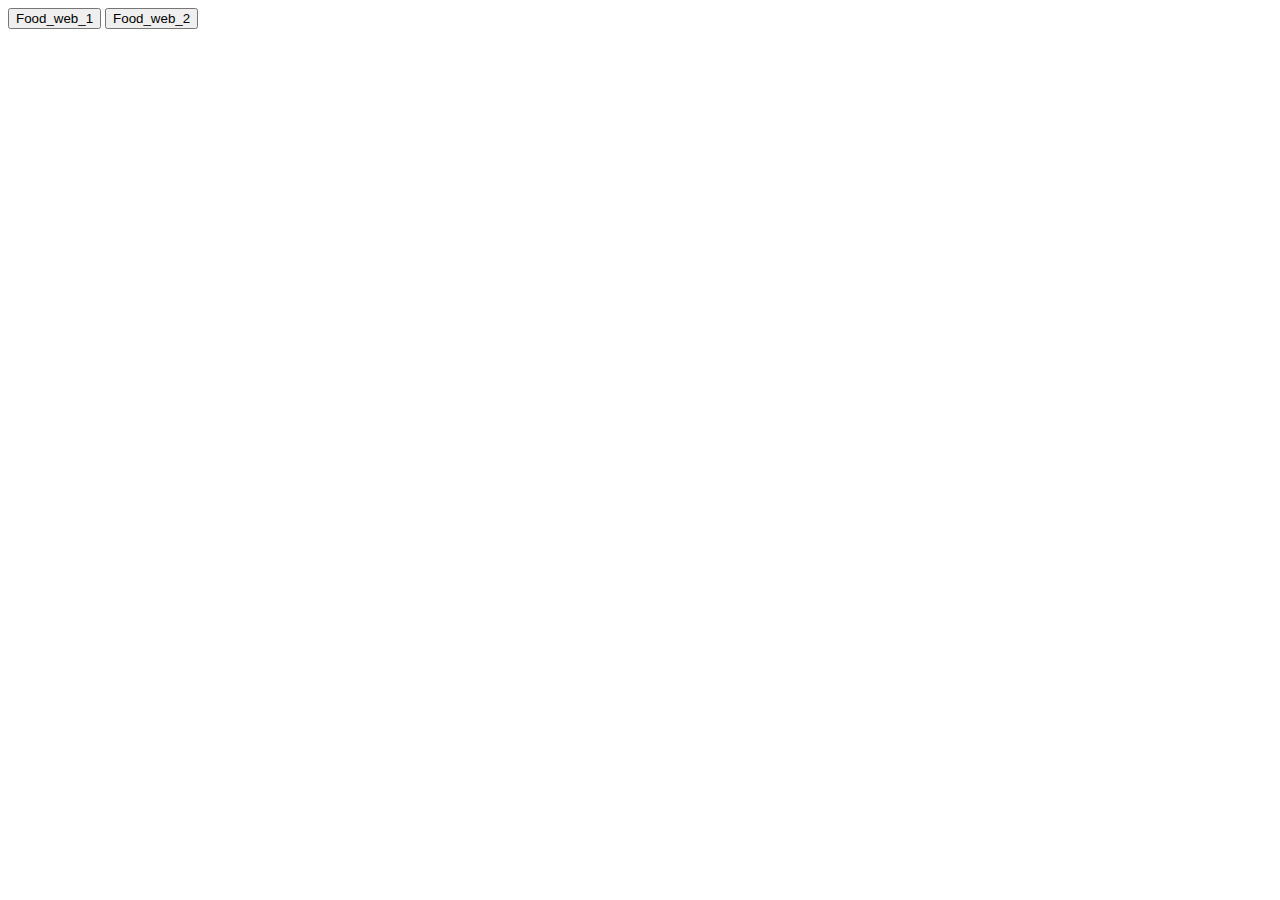
<file: index.html>
<!DOCTYPE html>
<html lang="en">
<head>
    <meta charset="UTF-8">
    <meta name="viewport" content="width=device-width, initial-scale=1.0">
    <title>Made_by_me</title>
</head>
<body>
    <a href="Food_web_1/Food_web_1.html"><button>Food_web_1</button></a>
    <a href="Food_web_2/Food_web_2.html"><button>Food_web_2</button></a>
</body>
</html>
</file>
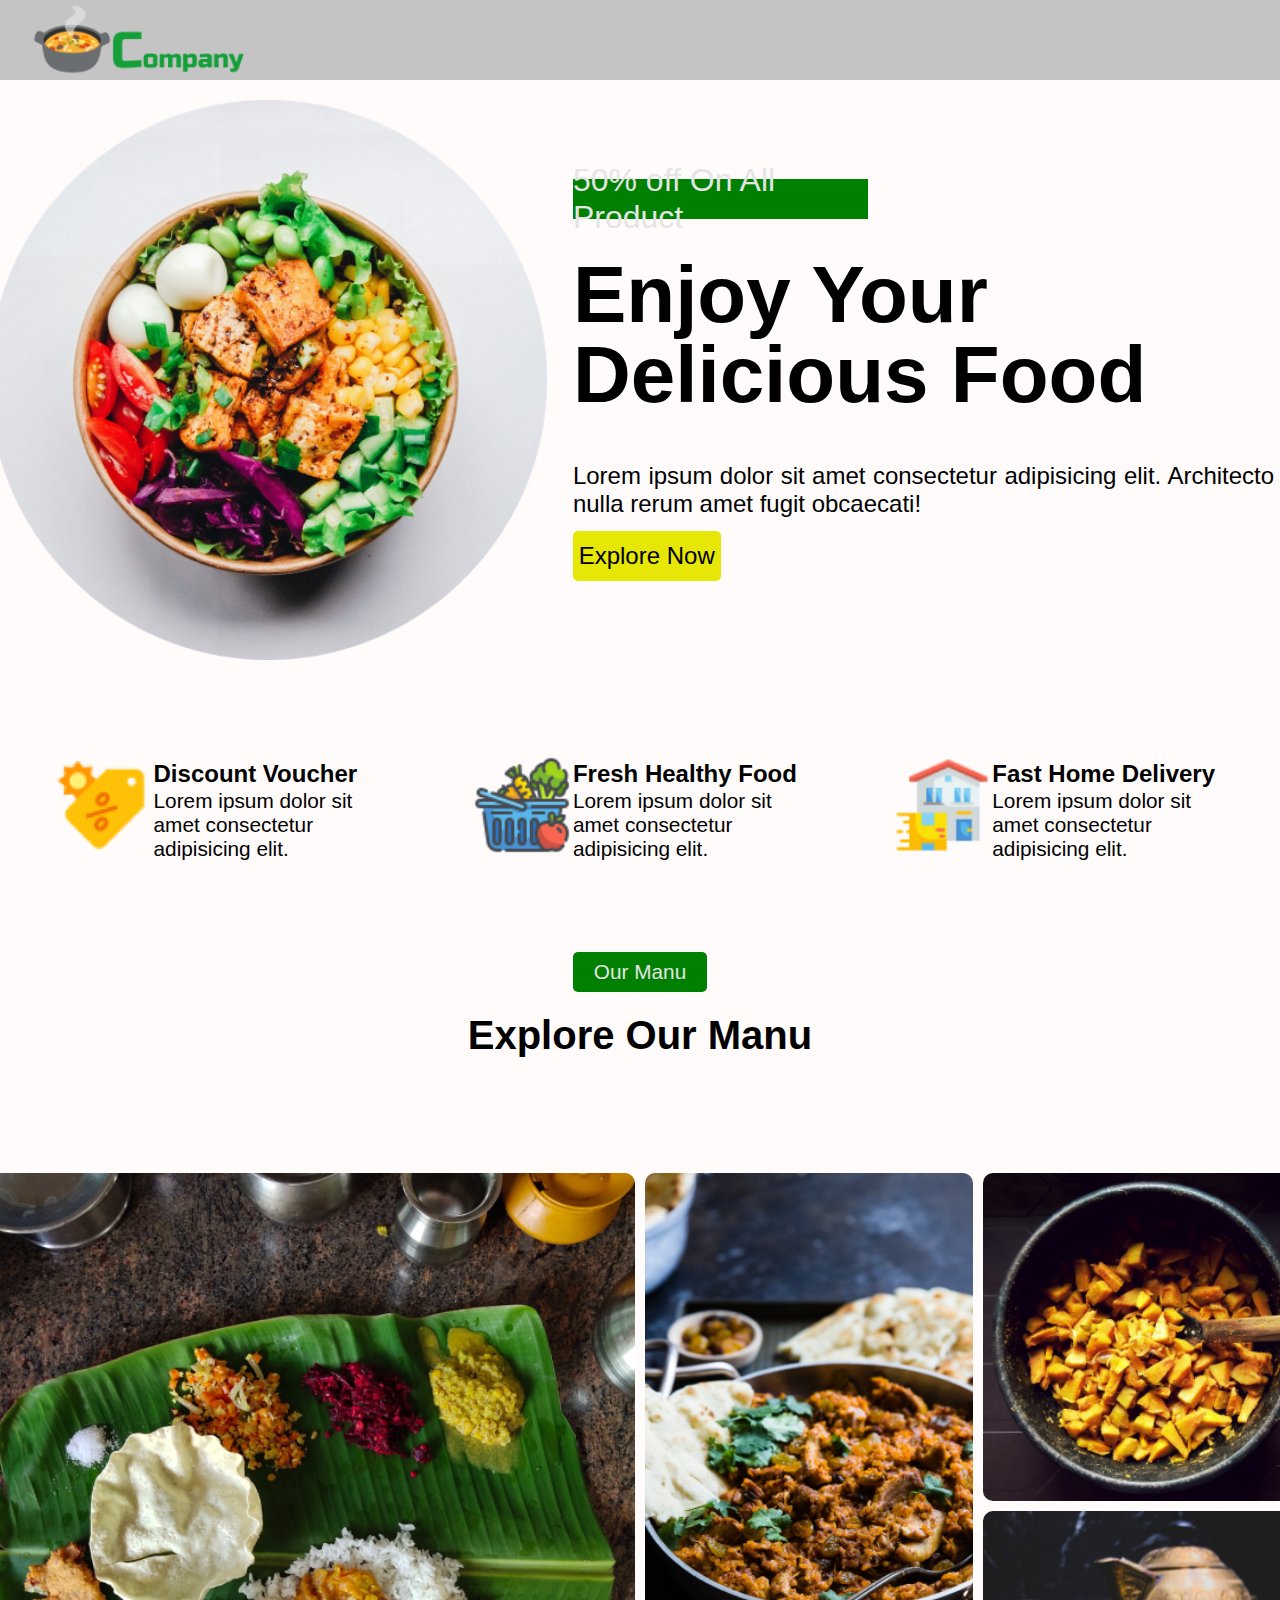
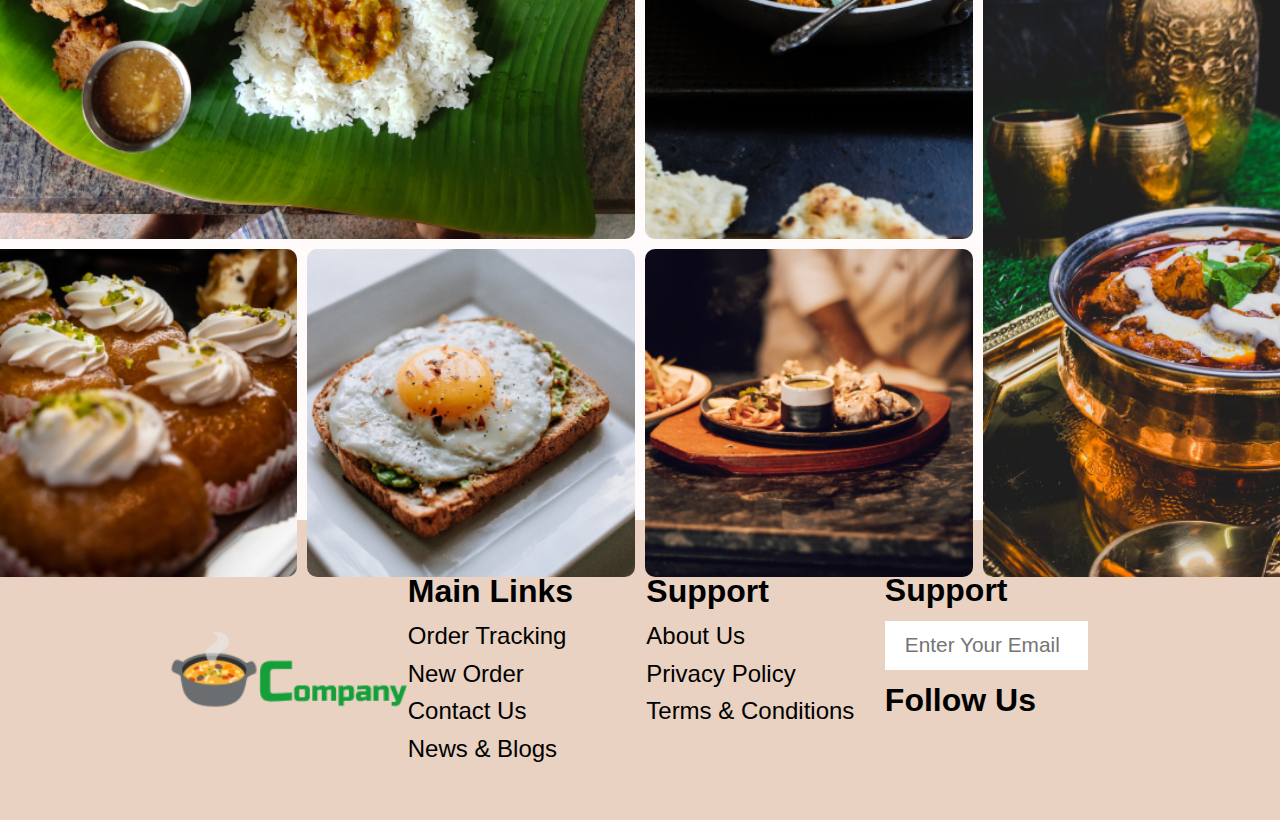
<file: Food_web_1/Food_web_1.html>
<!DOCTYPE html>
<html lang="en">

<head>
    <meta charset="UTF-8">
    <meta name="viewport" content="width=device-width, initial-scale=1.0">
    <title>Food_web_1</title>
    <link rel="stylesheet" href="Food_web_1.css">

    <link rel="stylesheet" href="https://cdnjs.cloudflare.com/ajax/libs/font-awesome/6.5.1/css/all.min.css"
        integrity="sha512-DTOQO9RWCH3ppGqcWaEA1BIZOC6xxalwEsw9c2QQeAIftl+Vegovlnee1c9QX4TctnWMn13TZye+giMm8e2LwA=="
        crossorigin="anonymous" referrerpolicy="no-referrer" />
</head>

<body>
    <header>
        <div class="header_content">
            <div class="logo">
                <img src="Food_web_1_image/img1.png" alt="Company logo">
            </div>

            <nav class="navber">
                <i class="fa-solid fa-bars"></i>
            </nav>
        </div>
    </header>
    
    <main>
        <div class="container">

            <div class="content_1">
                <div class="image">
                    <img src="Food_web_1_image/img2.png" alt="img2">
                </div>
                <div class="text_1">
                    <span>50% off On All Product</span>
                    <h2>Enjoy Your Delicious Food</h2>
                    <p>Lorem ipsum dolor sit amet consectetur adipisicing elit. Architecto nulla rerum amet fugit obcaecati!</p>
                    <a href="#"><button>Explore Now</button></a>
                </div>
            </div>

            <div class="content_2">
                <div class="subcontent">
                    <img src="Food_web_1_image/img3.png" alt="img3">
                    <div class="subtext">
                        <h3>Discount Voucher</h3>
                        <p>Lorem ipsum dolor sit amet consectetur adipisicing elit.</p>
                    </div>
                </div>
                <div class="subcontent">
                    <img src="Food_web_1_image/img4.png" alt="img4">
                    <div class="subtext">
                        <h3>Fresh Healthy Food</h3>
                        <p>Lorem ipsum dolor sit amet consectetur adipisicing elit.</p>
                    </div>
                </div>
                <div class="subcontent">
                    <img src="Food_web_1_image/img5.png" alt="img5">
                    <div class="subtext">
                        <h3>Fast Home Delivery</h3>
                        <p>Lorem ipsum dolor sit amet consectetur adipisicing elit.</p>
                    </div>
                </div>
            </div>

            <div class="content_3">
                <div class="content_3_text">
                    <a href="#"><button>Our Manu</button></a>
                    <h2>Explore Our Manu</h2>
                </div>
                <div class="content_3_image">
                    <img src="Food_web_1_image/img6.png" alt="img6" id="box1">
                    <img src="Food_web_1_image/img7.png" alt="img7" id="box2">
                    <img src="Food_web_1_image/img8.png" alt="img8" id="box3">
                    <img src="Food_web_1_image/img9.png" alt="img9" id="box4">
                    <img src="Food_web_1_image/img10.png" alt="img10" id="box5">
                    <img src="Food_web_1_image/img11.png" alt="img11" id="box6">
                    <img src="Food_web_1_image/img12.png" alt="img12" id="box7">
                </div>
            </div>
        </div>
    </main>

    <footer>
        <div class="foot_contaner">
            <div class="foot_image" id="foot">
                <img src="Food_web_1_image/img1.png" alt="img1">
            </div>

            <div class="foot_main_links" id="foot">
                <h2>Main Links</h2>
                <span>
                    <a href="#">Order Tracking</a>
                    <a href="#">New Order</a>
                    <a href="#">Contact Us</a>
                    <a href="#">News & Blogs</a>
                </span>
            </div>

            <div class="foot_main_links" id="foot">
                <h2>Support</h2>
                <span>
                    <a href="#">About Us</a>
                    <a href="#">Privacy Policy</a>
                    <a href="#">Terms & Conditions</a>
                    <a href="#"></a>
                </span>
            </div>

            <div class="foot_btn" id="foot">
                <div class="foot_btn_input">
                    <h2>Support</h2>
                    <input type="email" placeholder="Enter Your Email">
                </div>
                <div class="foot_btn_icon">
                    <h2>Follow Us</h2>
                    <div class="icon">
                        <i class="fa-brands fa-facebook"></i>
                        <i class="fa-brands fa-twitter"></i>
                        <i class="fa-brands fa-instagram"></i>
                        <i class="fa-brands fa-youtube"></i>
                    </div>
                </div>
            </div>
        </div>
    </footer>

</body>

</html>
</file>
<file: Food_web_1/Food_web_1.css>
* {
    padding: 0;
    margin: 0;
    box-sizing: border-box;
    font-family: 'poppines', Gill Sans, Gill Sans MT, Calibri, 'Trebuchet MS', sans-serif;
}

body {
    height: 100%;
    width: 100%;
}

header {
    height: 80px;
    width: 100%;
    background: rgb(196, 196, 196);
    /* filter: blur(20px); */
}

header .header_content {
    height: 100%;
    width: 95%;
    /* background-color: aqua; */
    margin: auto;
    display: flex;
    align-items: center;
    justify-content: space-between;
}

.header_content .logo {
    height: 100%;
    width: 13%;
    display: flex;
    align-items: center;
    justify-content: left;
    /* background: gray; */
}

.logo img {
    height: 80px;
}

.header_content .navber {
    height: 100%;
    width: 5%;
    display: flex;
    align-items: center;
    justify-content: right;
    /* background: gray; */
}

.navber i {
    font-size: 2.5rem;
}

main{
    height: 100%;
    width: 100%;
    display: flex;
    align-items: center;
    justify-content: center;
    background: gray;
}
main .container{
    height: 100%;
    width: 1400px;
    margin: auto;
    background-color: #fffbfb;
}
.container .content_1{
    height: 600px;
    width: 100%;
    display: flex;
    align-items: center;
    justify-content: space-between;
    /* background-color: brown; */
}
.content_1 .image{
    height: 100%;
    width: 45%;
    display: flex;
    align-items: center;
    justify-content: left;
    padding-left: 20px;
    /* background: aqua; */
}
.image img{
    height: 35rem;
}
.content_1 .text_1{
    height: 67%;
    width: 55%;
    display: flex;
    justify-content: space-between;
    flex-direction: column;
    /* background: rgb(229, 132, 132); */
}
.text_1 span{
    height: 40px;
    width: 40%;
    display: flex;
    align-items: center;
    font-size: 2rem;
    background-color: green;
    color: #e4e4e4;
}
.text_1 h2{
    height: 230px;
    width: 80%;
    font-size: 5rem;
    line-height: 1;
    display: flex;
    align-items: center;
    color: black;
    /* background-color: gainsboro; */
}
.text_1 p{
    height: 80px;
    width: 95%;
    text-align: justify;
    display: flex;
    align-items: center;
    font-size: 1.5rem;
    /* background: gray; */
}
.text_1 a button{
    height: 50px;
    width: 20%;
    font-size: 1.5rem;
    border: none;
    outline: none;
    color: black;
    border-radius: 5px;
    background-color: rgb(230, 230, 7);
}

.container .content_2{
    height: 250px;
    width: 100%;
    display: flex;
    align-items: center;
    justify-content: space-evenly;
    /* background: coral; */
}

.content_2 .subcontent{
    height: 50%;
    width: calc(100% / 4);
    display: flex;
    align-items: center;
    justify-content: space-between;
    /* background: yellowgreen; */
}
.subcontent img{
    height: 100px;
}
.subcontent .subtext{
    height: 100%;
    width: 70%;
    display: flex;
    justify-content: center;
    flex-direction: column;
    /* background: red; */
}
.subtext h3{
    height: 32%;
    width: 100%;
    font-size: 1.5rem;
    display: flex;
    align-items: last baseline;
    /* background-color: rgb(32, 85, 131); */
}
.subtext p{
    height: calc(100% - 40%);
    width: 100%;
    font-size: 1.3rem;
    display: flex;
    align-items: center;
    /* background-color: burlywood; */
}

.container .content_3{
    height: 1190px;
    width: 100%;
    /* background-color: burlywood; */
}
.content_3 .content_3_text{
    height: 150px;
    width: 100%;
    display: flex;
    flex-direction: column;
    justify-content: space-evenly;
    align-items: center;
    /* background-color: blueviolet; */
}
.content_3_text a{
    height: 40px;
    width: 10%;
}
.content_3_text button{
    border: none;
    outline: none;
    height: 100%;
    width: 100%;
    border-radius: 5px;
    background-color: green;
    color: #e4e4e4;
    font-size: 1.3rem;
    font-weight: 500;
}
.content_3_text h2{
    height: 30%;
    width: 40%;
    display: flex;
    align-items: center;
    justify-content: center;
    font-size: 2.5rem;
    /* background: rebeccapurple; */
}

.content_3 .content_3_image{
    height: 100%;
    width: 100%;
    display: grid;
    grid-template-columns: 328px 328px 328px 328px;
    grid-template-rows: 328px 328px 328px;
    /* padding-top: 20px; */
    padding-left: 2%;
    padding-right: 2%;
    gap: 10px;
    align-content: center;
    justify-content: center;
    /* background-color: aquamarine; */
}
.content_3_image img{
    height: 100%;
    width: 100%;
    border-radius: 10px;
}
#box1{
    grid-column-start: 1;
    grid-column-end: 3;
    grid-row-start: 1;
    grid-row-end: 3;

}
#box2{
    grid-row-start: 1;
    grid-row-end: 3;
}
#box7{
    grid-row-start: -1;
    grid-row-end: -3;
}

footer{
    height: 300px;
    width: 100%;
    background-color: rgba(209, 161, 127, 0.483);
}
footer .foot_contaner{
    height: 100%;
    width: 73.57%;
    /* background: crimson; */
    display: flex;
    align-items: center;
    justify-content: space-between;
    margin: auto;
}
.foot_contaner #foot{
    height: 100%;
    width: 24%;
    /* background-color: rgb(239, 169, 63); */
}
.foot_contaner .foot_image{
    height: 100%;
    width: 100%;
    display: flex;
    align-items: center;
    justify-content: left;
}
.foot_image img{
    height: 90px;
}
.foot_contaner .foot_main_links{
    height: 100%;
    width: 100%;
    display: flex;
    align-items: flex-start;
    justify-content: center;
    flex-direction: column;
    position: relative;
}
.foot_main_links h2{
    height: 15%;
    width: 100%;
    display: flex;
    align-items: flex-start;
    justify-content: left;
    font-size: 2rem;
    /* background-color: aquamarine; */
}
.foot_main_links span{
    height: 50%;
    width: 100%;
    display: flex;
    align-items: flex-start;
    justify-content: space-between;
    flex-direction: column;
    /* background-color: chocolate; */
}
.foot_main_links span a{
    height: calc(100% / 4);
    width: 100%;
    display: flex;
    align-items: center;
    justify-content: left;
    text-decoration: none;
    color: black;
    font-size: 1.5rem;
    font-weight: 500;
    /* background-color: rgb(41, 116, 91); */
}

.foot_btn .foot_btn_input{
    height: 50%;
    width: 100%;
    display: flex;
    align-items: flex-start;
    justify-content: flex-end;
    flex-direction: column;
    /* background-color: aquamarine; */
}
.foot_btn .foot_btn_input h2{
    height: 40%;
    width: 100%;
    display: flex;
    align-items: center;
    font-size: 2rem;
    /* background-color: blue; */
}
.foot_btn .foot_btn_input input{
    height: 33%;
    width: 90%;
    padding-left: 20px;
    padding-right: 20px;
    font-size: 1.3rem;
    color: black;
    border: none;
    outline: none;
}

.foot_btn .foot_btn_icon{
    height: 50%;
    width: 100%;
    /* background-color: rgb(23, 104, 77); */
}
.foot_btn .foot_btn_icon h2{
    height: 40%;
    width: 100%;
    display: flex;
    align-items: center;
    font-size: 2rem;
    /* background-color: blue; */
}
.foot_btn .foot_btn_icon .icon{
    height: 40%;
    width: 100%;
    display: flex;
    align-items: center;
    justify-content: left;
    gap: 20px;
    font-size: 2.5rem;
    /* background-color: cadetblue; */
}

@media screen and (min-width:360px) and (max-width:480px){
    header {
        height: 40px;
    }
    
    .header_content .logo {
        width: 20%;
    }
    
    .logo img {
        height: 30px;
    }
    
    .header_content .navber {
        width: 10%;
    }
    
    .navber i {
        font-size: 1.5rem;
    }
    
    main .container{
        width: 480px;
    }
    .container .content_1{
        height: 460px;
        flex-direction: column;
        padding-left: 10px;
        /* background-color: brown; */
    }
    .content_1 .image{
        height: calc(100% - 35%);
        width: 100%;
        padding-left: 0px;
        justify-content: center;
        /* background: aqua; */
    }
    .image img{
        height: 16rem;
    }
    .content_1 .text_1{
        height: 35%;
        width: 100%;
        /* background: rgb(229, 132, 132); */
    }
    .text_1 span{
        height: 20px;
        width: 32%;
        font-size: .6rem;
    }
    .text_1 h2{
        height: 60px;
        font-size: 1.5rem;
        /* background-color: gainsboro; */
    }
    .text_1 p{
        height: 40px;
        font-size: .7rem;
        /* background: gray; */
    }
    .text_1 a button{
        height: 30px;
        width: 30%;
        font-size: 1rem;
        border-radius: 8px;
        margin-left: 35%;
    }
    
    .container .content_2{
        height: 420px;
        flex-wrap: wrap;
        padding: 20px;
        /* background: coral; */
    }
    .content_2 .subcontent{
        height: calc(100% / 4);
        width: 100%;
        /* background: yellowgreen; */
    }
    .subcontent img{
        height: 80px;
    }
    .subcontent .subtext{
        height: 100%;
        width: 70%;
        display: flex;
        justify-content: center;
        flex-direction: column;
        /* background: red; */
    }
    .subtext h3{
        font-size: 1.2rem;
        align-items: center;
        /* background-color: rgb(32, 85, 131); */
    }
    .subtext p{
        height: calc(100% - 46%);
        width: 100%;
        font-size: 1.1rem;
        display: flex;
        align-items: center;
        /* background-color: burlywood; */
    }
    
    
    .container .content_3{
        height: 1190px;
        width: 100%;
        /* background-color: burlywood; */
    }
    .content_3 .content_3_text{
        height: 130px;
        /* background-color: blueviolet; */
    }
    .content_3_text a{
        width: 50%;
    }
    .content_3_text button{
        border-radius: 8px;
        font-size: 1.9rem;
    }
    .content_3_text h2{
        height: 35%;
        width: 95%;
        font-size: 2.3rem;
    }

    .content_3 .content_3_image{
        height: calc(1190px - 130px);
        width: 100%;
        grid-template-columns: 166px 166px;
        grid-template-rows: 166px 166px 166px 166px 166px 166px;
        padding-left: 1%;
        padding-right: 1%;
        gap: 5px;
        /* background-color: rgb(41, 154, 116); */
    }
    #box1{
        grid-column-start: 1;
        grid-column-end: 3;
        grid-row-start: 1;
        grid-row-end: 3;
        justify-self: center;
    }
    #box2{
        grid-row-start: 3;
        grid-row-end: 5;
    }
    #box7{
        grid-row-start: -3;
        grid-row-end: -1;
    }

    footer{
        height: 150px;
        /* background-color: rgba(209, 161, 127, 0.483); */
    }
    footer .foot_contaner{
        justify-content: space-evenly;
        width: 100%;
    }
    .foot_contaner #foot{
        height: 100%;
        width: 22.5%;
        /* background-color: rgb(239, 169, 63); */
    }
    .foot_image img{
        height: 26px;
        margin-left: 5px;
    }
    .foot_main_links h2{
        font-size: .8rem;
    }
    .foot_main_links span a{
        font-size: .75rem;
    }
    .foot_btn .foot_btn_input h2{
        font-size: .8rem;
        /* background-color: blue; */
    }
    .foot_btn .foot_btn_input input{
        height: 23%;
        padding-left: 5px;
        padding-right: 5px;
        margin-top: 4%;
        margin-bottom: 4%;
        font-size: .5rem;
    }
    .foot_btn .foot_btn_icon h2{
        font-size: .8rem;
    }
    .foot_btn .foot_btn_icon .icon{
        height: 30%;
        gap: 8px;
        font-size: .8rem;
        /* background-color: cadetblue; */
    }
}
@media screen and (min-width:481px) and (max-width:720px){
    header {
        height: 40px;
    }
    
    .header_content .logo {
        width: 20%;
    }
    
    .logo img {
        height: 30px;
    }
    
    .header_content .navber {
        width: 10%;
    }
    
    .navber i {
        font-size: 1.5rem;
    }
    
    main .container{
        width: 480px;
    }
    .container .content_1{
        height: 460px;
        flex-direction: column;
        padding-left: 10px;
        /* background-color: brown; */
    }
    .content_1 .image{
        height: 45%;
        width: 100%;
        justify-content: center;
        /* background: aqua; */
    }
    .image img{
        height: 12rem;
    }
    .content_1 .text_1{
        height: 55%;
        width: 100%;
        /* background: rgb(229, 132, 132); */
    }
    .text_1 span{
        width: 35%;
        font-size: .8rem;
    }
    .text_1 h2{
        height: 100px;
        font-size: 3rem;
        /* background-color: gainsboro; */
    }
    .text_1 p{
        height: 60px;
        font-size: 1.2rem;
        /* background: gray; */
    }
    .text_1 a button{
        height: 40px;
        width: 40%;
        font-size: 1.2rem;
        border-radius: 10px;
        margin-left: 30%;
    }
    
    .container .content_2{
        height: 420px;
        flex-wrap: wrap;
        padding: 20px;
        /* background: coral; */
    }
    
    .content_2 .subcontent{
        height: calc(100% / 4);
        width: 100%;
        /* background: yellowgreen; */
    }
    .subcontent img{
        height: 80px;
    }
    
    .container .content_3{
        height: 1600px;
        width: 100%;
        /* background-color: burlywood; */
    }
    /* .content_3 .content_3_text{
        background-color: blueviolet;
    } */
    .content_3_text a{
        width: 50%;
    }
    .content_3_text button{
        border-radius: 8px;
        font-size: 1.9rem;
    }
    .content_3_text h2{
        height: 40%;
        width: 95%;
        font-size: 3.1rem;
    }
    .content_3 .content_3_image{
        height: calc(1600px - 150px);
        grid-template-columns: 232px 232px;
        grid-template-rows: 232px 232px 232px 232px 232px 232px;
        padding-left: 1%;
        padding-right: 1%;
        gap: 5px;
        /* background-color: aquamarine; */
    }
    #box1{
        grid-column-start: 1;
        grid-column-end: 3;
        grid-row-start: 1;
        grid-row-end: 3;
    
    }
    #box2{
        grid-row-start: 3;
        grid-row-end: 5;
    }
    #box7{
        grid-row-start: -3;
        grid-row-end: -1;
    }

    footer{
        height: 150px;
        /* background-color: rgba(209, 161, 127, 0.483); */
    }
    footer .foot_contaner{
        justify-content: space-evenly;
        width: 100%;
    }
    .foot_contaner #foot{
        height: 100%;
        width: 22.5%;
        /* background-color: rgb(239, 169, 63); */
    }
    .foot_image img{
        height: 50px;
        margin-left: 15px;
    }
    .foot_main_links h2{
        font-size: 1.1rem;
    }
    .foot_main_links span a{
        font-size: .8rem;
    }
    .foot_btn .foot_btn_input h2{
        font-size: 1.1rem;
        /* background-color: blue; */
    }
    .foot_btn .foot_btn_input input{
        height: 23%;
        padding-left: 10px;
        padding-right: 10px;
        margin-top: 4%;
        margin-bottom: 4%;
        font-size: .7rem;
    }
    .foot_btn .foot_btn_icon h2{
        font-size: 1.1rem;
    }
    .foot_btn .foot_btn_icon .icon{
        gap: 12px;
        font-size: 1rem;
        /* background-color: cadetblue; */
    }
}
@media screen and (min-width:721px) and (max-width:1080px){
    header {
        height: 40px;
    }
    
    .header_content .logo {
        width: 20%;
        /* background-color: red; */
    }
    
    .logo img {
        height: 40px;
    }
    
    .header_content .navber {
        width: 10%;
    }
    
    .navber i {
        font-size: 1.4rem;
    }
    
    main .container{
        width: 721px;
    }
    .container .content_1{
        height: 300px;
        flex-direction: row;
        padding-left: 10px;
        /* background-color: brown; */
    }
    .content_1 .image{
        height: 100%;
        width: 40%;
        justify-content: left;
        /* background: aqua; */
    }
    .image img{
        height: 15rem;
    }
    .content_1 .text_1{
        height: 80%;
        width: 60%;
        padding-left: 5px;
        /* background: rgb(229, 132, 132); */
    }
    .text_1 span{
        height: 30px;
        width: 41%;
        font-size: 1.09rem;
    }
    .text_1 h2{
        height: 95px;
        font-size: 2.6rem;
        /* background-color: gainsboro; */
    }
    .text_1 p{
        height: 50px;
        font-size: 1.1rem;
        line-height: 1;
        /* background: gray; */
    }
    .text_1 a button{
        height: 35px;
        width: 30%;
        font-size: 1.1rem;
        border-radius: 10px;
        margin-left: 0%;
    }
    
    .container .content_2{
        height: 300px;
        flex-wrap: wrap;
        padding: 20px;
        /* background: coral; */
    }
    
    .content_2 .subcontent{
        height: 120px;
        width: 45%;
        /* background: yellowgreen; */
    }
    .subcontent img{
        height: 80px;
    }

    .subtext h3{
        height: 22%;
        font-size: 1.3rem;
        /* background-color: rgb(32, 85, 131); */
    }
    .subtext p{
        height: calc(100% - 55%);
        font-size: 1.1rem;
        /* background-color: burlywood; */
    }
    
    .container .content_3{
        height: 690px;
        width: 100%;
        /* background-color: burlywood; */
    }
    .content_3 .content_3_text{
        height: 120px;
        /* background-color: blueviolet; */
    }
    .content_3_text a{
        width: 25%;
    }
    .content_3_text button{
        border-radius: 8px;
        font-size: 1.9rem;
    }
    .content_3_text h2{
        height: 40%;
        width: 95%;
        font-size: 2.8rem;
    }
    .content_3 .content_3_image{
        height: calc(690px - 120px);
        grid-template-columns: 173px 173px 173px 173px;
        grid-template-rows: 173px 173px 173px;
        padding-left: 1%;
        padding-right: 1%;
        gap: 5px;
        /* background-color: aquamarine; */
    }
    #box1{
        grid-column-start: 1;
        grid-column-end: 3;
        grid-row-start: 1;
        grid-row-end: 3;
    }
    #box2{
        grid-row-start: 1;
        grid-row-end: 3;
    }
    #box7{
        grid-row-start: -1;
        grid-row-end: -3;
    }

    footer{
        height: 150px;
        /* background-color: rgba(209, 161, 127, 0.483); */
    }
    footer .foot_contaner{
        justify-content: space-evenly;
        width: 100%;
    }
    .foot_contaner #foot{
        height: 100%;
        width: 24%;
        /* background-color: rgb(239, 169, 63); */
    }
    .foot_image img{
        height: 50px;
        margin-left: 15px;
    }
    .foot_main_links h2{
        font-size: 1.1rem;
    }
    .foot_main_links span a{
        font-size: .8rem;
    }
    .foot_btn .foot_btn_input h2{
        font-size: 1.1rem;
        /* background-color: blue; */
    }
    .foot_btn .foot_btn_input input{
        height: 23%;
        padding-left: 10px;
        padding-right: 10px;
        margin-top: 4%;
        margin-bottom: 4%;
        font-size: .6rem;
    }
    .foot_btn .foot_btn_icon h2{
        font-size: 1.1rem;
    }
    .foot_btn .foot_btn_icon .icon{
        gap: 12px;
        font-size: 1rem;
        /* background-color: cadetblue; */
    }
}
@media screen and (min-width:1081px) and (max-width:1220px){
    header {
        height: 40px;
    }
    
    .header_content .logo {
        width: 20%;
        /* background-color: red; */
    }
    
    .logo img {
        height: 40px;
    }
    
    .header_content .navber {
        width: 10%;
    }
    
    .navber i {
        font-size: 1.4rem;
    }
    
    main .container{
        width: 721px;
    }
    .container .content_1{
        height: 300px;
        flex-direction: row;
        padding-left: 10px;
        /* background-color: brown; */
    }
    .content_1 .image{
        height: 100%;
        width: 40%;
        justify-content: left;
        /* background: aqua; */
    }
    .image img{
        height: 15rem;
    }
    .content_1 .text_1{
        height: 80%;
        width: 60%;
        padding-left: 5px;
        /* background: rgb(229, 132, 132); */
    }
    .text_1 span{
        height: 30px;
        width: 41%;
        font-size: 1.09rem;
    }
    .text_1 h2{
        height: 95px;
        font-size: 2.6rem;
        /* background-color: gainsboro; */
    }
    .text_1 p{
        height: 50px;
        font-size: 1.1rem;
        line-height: 1;
        /* background: gray; */
    }
    .text_1 a button{
        height: 35px;
        width: 30%;
        font-size: 1.1rem;
        border-radius: 10px;
        margin-left: 0%;
    }
    
    .container .content_2{
        height: 300px;
        flex-wrap: wrap;
        padding: 20px;
        /* background: coral; */
    }
    
    .content_2 .subcontent{
        height: 120px;
        width: 45%;
        /* background: yellowgreen; */
    }
    .subcontent img{
        height: 80px;
    }

    .subtext h3{
        height: 22%;
        font-size: 1.3rem;
        /* background-color: rgb(32, 85, 131); */
    }
    .subtext p{
        height: calc(100% - 55%);
        font-size: 1.1rem;
        /* background-color: burlywood; */
    }
    
    .container .content_3{
        height: 690px;
        width: 100%;
        /* background-color: burlywood; */
    }
    .content_3 .content_3_text{
        height: 120px;
        /* background-color: blueviolet; */
    }
    .content_3_text a{
        width: 25%;
    }
    .content_3_text button{
        border-radius: 8px;
        font-size: 1.9rem;
    }
    .content_3_text h2{
        height: 40%;
        width: 95%;
        font-size: 2.8rem;
    }
    .content_3 .content_3_image{
        height: calc(690px - 120px);
        grid-template-columns: 173px 173px 173px 173px;
        grid-template-rows: 173px 173px 173px;
        padding-left: 1%;
        padding-right: 1%;
        gap: 5px;
        /* background-color: aquamarine; */
    }
    #box1{
        grid-column-start: 1;
        grid-column-end: 3;
        grid-row-start: 1;
        grid-row-end: 3;
    }
    #box2{
        grid-row-start: 1;
        grid-row-end: 3;
    }
    #box7{
        grid-row-start: -1;
        grid-row-end: -3;
    }

    footer{
        height: 150px;
        /* background-color: rgba(209, 161, 127, 0.483); */
    }
    footer .foot_contaner{
        justify-content: space-evenly;
        width: 100%;
    }
    .foot_contaner #foot{
        height: 100%;
        width: 24%;
        /* background-color: rgb(239, 169, 63); */
    }
    .foot_image img{
        height: 50px;
        margin-left: 15px;
    }
    .foot_main_links h2{
        font-size: 1.1rem;
    }
    .foot_main_links span a{
        font-size: .8rem;
    }
    .foot_btn .foot_btn_input h2{
        font-size: 1.1rem;
        /* background-color: blue; */
    }
    .foot_btn .foot_btn_input input{
        height: 23%;
        padding-left: 10px;
        padding-right: 10px;
        margin-top: 4%;
        margin-bottom: 4%;
        font-size: .6rem;
    }
    .foot_btn .foot_btn_icon h2{
        font-size: 1.1rem;
    }
    .foot_btn .foot_btn_icon .icon{
        gap: 12px;
        font-size: 1rem;
        /* background-color: cadetblue; */
    }
}
</file>
